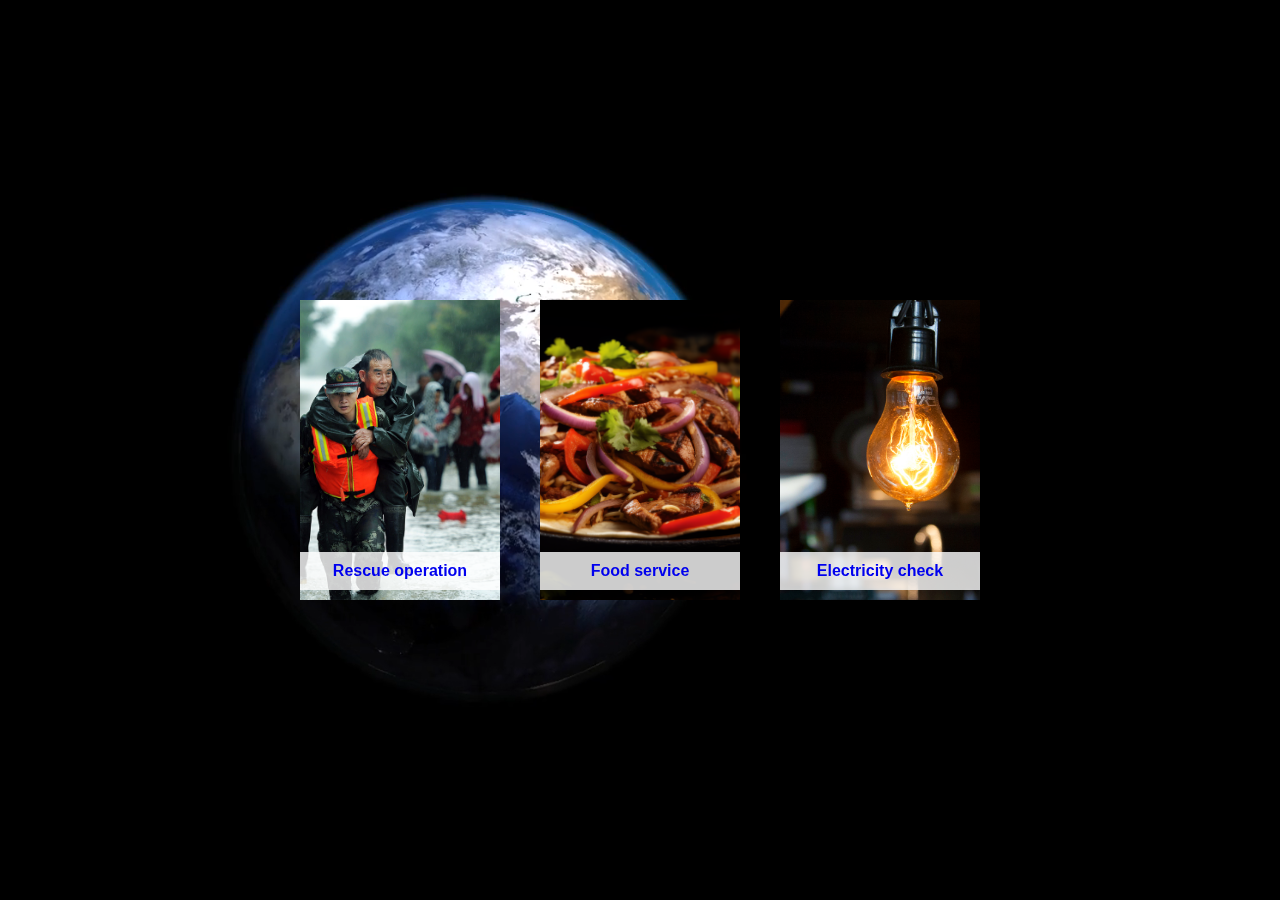
<file: services.html>
<!DOCTYPE html>
<html lang="en">

<head>
    <meta charset="UTF-8">
    <meta name="viewport" content="width=device-width, initial-scale=1.0">
    <title>Three Boxes</title>
    <style>
        html, body {
            height: 100%;
            margin: 0;
            padding: 0;
            box-sizing: border-box;
            font-family: 'Segoe UI', Tahoma, Geneva, Verdana, sans-serif;
            display: flex;
            justify-content: center;
            align-items: center;
        }

        .box {
            width: 200px;
            height: 300px;
            margin: 20px;
            text-align: center;
            position: relative;
            overflow: hidden;
            cursor: pointer;
            transition: transform 0.3s ease-in-out;
        }

        .box:hover {
            transform: scale(1.05);
        }

        .box img {
            width: 100%;
            height: 100%;
            object-fit: cover;
        }

        .title {
            position: absolute;
            bottom: 10px;
            left: 0;
            right: 0;
            background-color: rgba(255, 255, 255, 0.8);
            padding: 10px;
            font-size: 16px;
            font-weight: bold;
            text-align: center;
        }

        .passage {
            margin-top: 20px;
            text-align: center;
            font-size: 18px;
            color: #333;
        }

                
        .back-video{
            position: absolute;
            right: 0;
            bottom: 0;
            z-index: -1;
        }

        @media (min-aspect-ratio:16/9) {
            .back-video{
                width: 100%;
                height: auto;
            }
        }

        @media (max-aspect-ratio:16/9) {
            .back-video{
                width: auto;
                height: 100%;
            }
        }
    </style>
</head>

<body>
    <div class="container">
        <video autoplay loop muted plays-inline class="back-video ">
            <source src="images/earth.mp4" type="video/mp4">
        </video>
    </div>

    <a href="#" class="box" onclick="handleButtonClick('Rescue operation')">
        <img src="images/rescue.jpg" alt="Box 1">
        <div class="title">Rescue operation</div>
    </a>

    <a href="#" class="box" onclick="handleButtonClick('Food service')">
        <img src="images/food.png" alt="Box 2">
        <div class="title">Food service</div>
    </a>

    <a href="#" class="box" onclick="handleButtonClick('Electricity check')">
        <img src="images/elec.jpg" alt="Box 3">
        <div class="title">Electricity check</div>
    </a>

    <div id="passage" class="passage"></div>

    <script>
        function handleButtonClick(option) {
    var passageElement = document.getElementById('passage');
    var passageText = '';

    // Update passage text based on the selected option
    switch (option) {
        case 'Rescue operation':
            passageText = 'For Rescue help Emergency call: 45248';
            break;
        case 'Food service':
            passageText = 'For need of food supply Emergency call: 89248';
            break;
        case 'Electricity check':
            passageText = 'For Electricity related problems Emergency call: 23624';
            break;
        default:
            passageText = 'No information available.';
    }

    // Display the passage with the updated text color
    passageElement.style.color = 'white'; // Change this to the desired color
    passageElement.innerHTML = passageText;
}
    </script>

</body>

</html>
</file>
